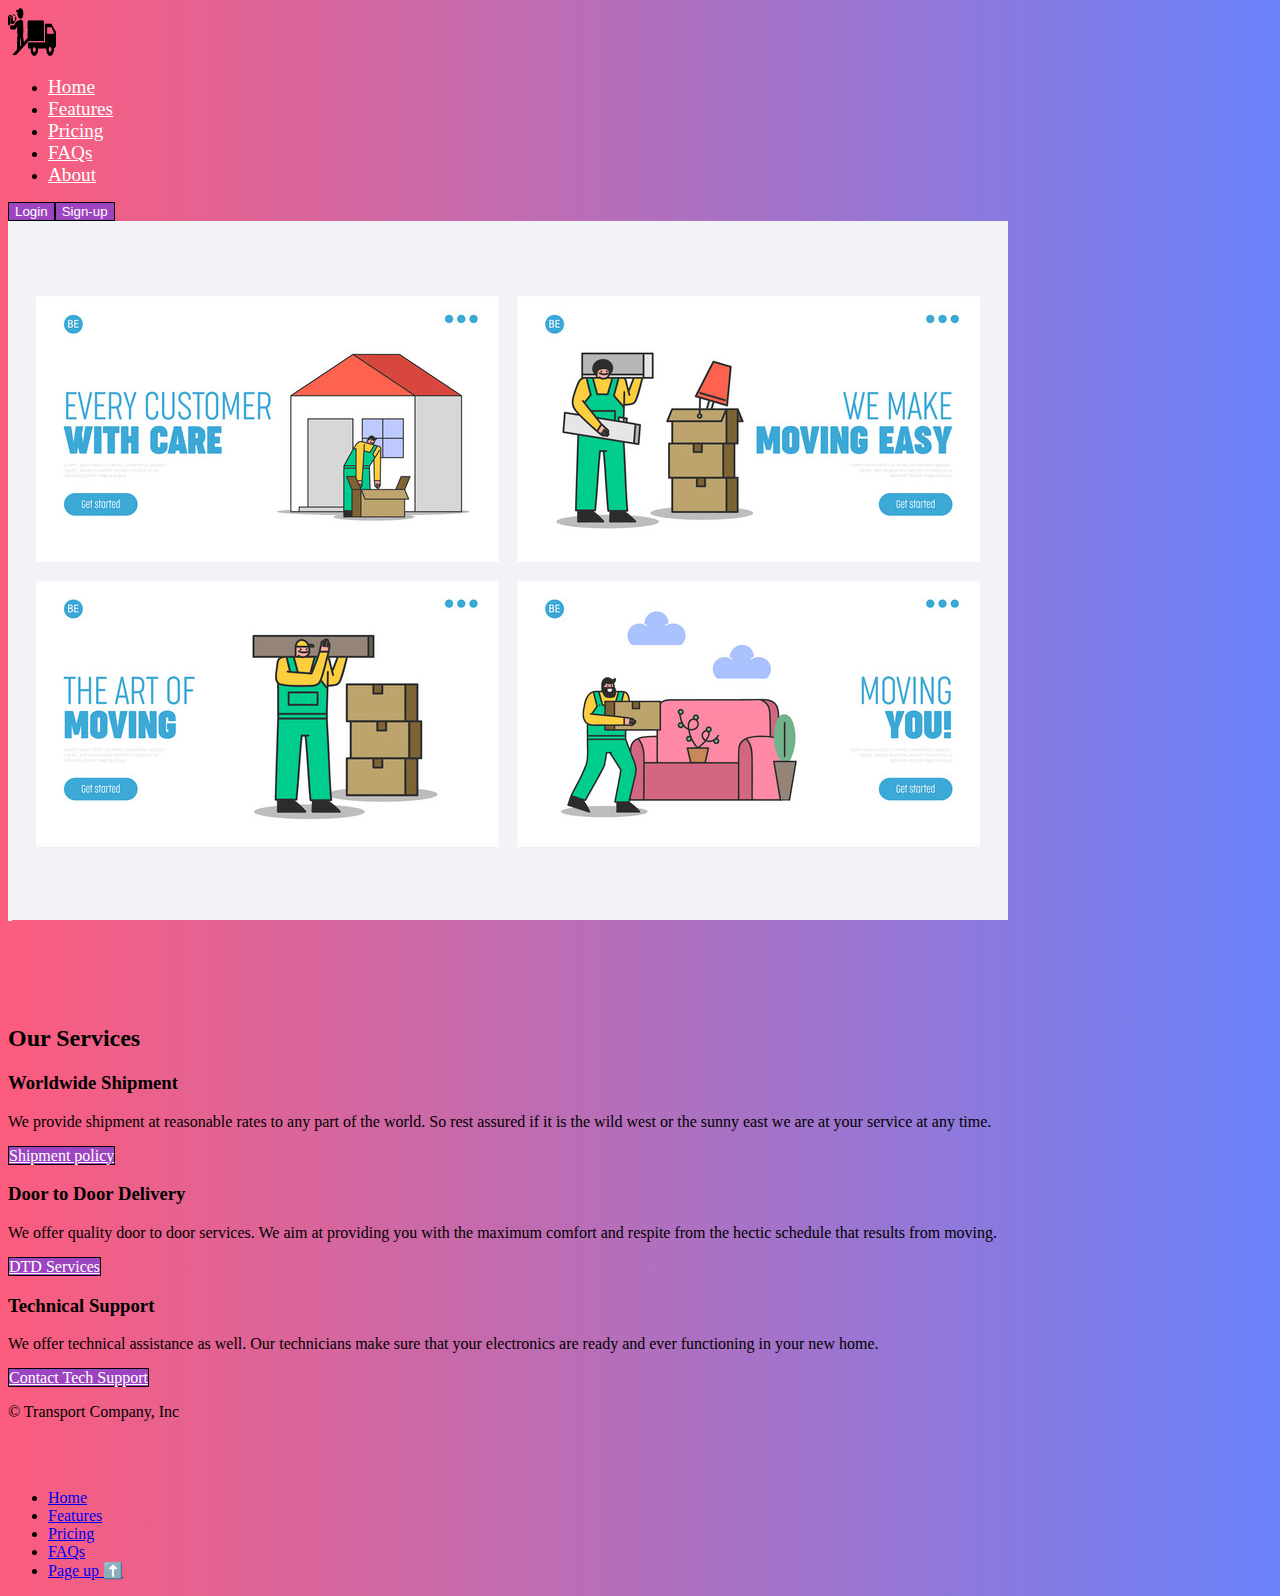
<file: Task1/index.html>
<!-- 
    CodSoft Internship - Web Development
    Batch - August
    Name - Jay Mistry
    Date - 12/08/2023
    Level 1 (Task 1) - Landing Page 
-->

<!DOCTYPE html>
<html lang="en">
<head>
    <meta charset="UTF-8">
    <meta name="viewport" content="width=device-width, initial-scale=1.0">
    <title>Landing Page</title>
    <link href="https://cdn.jsdelivr.net/npm/bootstrap@5.3.1/dist/css/bootstrap.min.css" rel="stylesheet" integrity="sha384-4bw+/aepP/YC94hEpVNVgiZdgIC5+VKNBQNGCHeKRQN+PtmoHDEXuppvnDJzQIu9" crossorigin="anonymous">
    <link rel="stylesheet" href="styles.css">
</head>
<body>
    <div class="container">
        <header class="d-flex flex-wrap align-items-center justify-content-center justify-content-md-between py-3 mb-4 border-bottom">
          <div class="col-md-3 mb-2 mb-md-0">
            <a href="/" class="d-inline-flex link-body-emphasis text-decoration-none">
              <img src="./images/mi.png" style="height:3rem;width:3rem;">
            </a>
          </div>
    
          <ul class="nav col-12 col-md-auto mb-2 justify-content-center mb-md-0">
            <li><a href="#" class="nav-link px-2 link navbar">Home</a></li>
            <li><a href="#" class="nav-link px-2 navbar">Features</a></li>
            <li><a href="#" class="nav-link px-2  navbar">Pricing</a></li>
            <li><a href="#" class="nav-link px-2 navbar">FAQs</a></li>
            <li><a href="#" class="nav-link px-2 navbar">About</a></li>
          </ul>
    
          <div class="col-md-3 text-end">
           <button type="button" class="btn btn-outline-primary me-2 sign">Login</a>
            <button type="button" class="btn btn-outline-primary sign">Sign-up</button>
          </div>
        </header>
      </div>

      <div class="container-fluid stretch">
            <img src="./images/portfolio.png">
      </div>

      <!--<hr class="hrr"> -->

      <div class="container px-4 py-5" id="hanging-icons">
        <h2 class="pb-2 border-bottom">Our Services</h2>
        <div class="row g-4 py-5 row-cols-1 row-cols-lg-3">
          <div class="col d-flex align-items-start">
            <div class="icon-square text-body-emphasis bg-body-secondary d-inline-flex align-items-center justify-content-center fs-4 flex-shrink-0 me-3">
              <!--<svg class="bi" width="1em" height="1em"><use xlink:href="#toggles2"></use></svg>-->
            </div>
            <div>
              <h3 class="fs-2 text-body-emphasis">Worldwide Shipment </h3>
              <p>We provide shipment at reasonable rates to any part of the world. So rest assured if it is the wild west or the sunny east we are at your service at any time.</p>
              <a href="#" class="btn btn-primary but">
                Shipment policy
              </a>
            </div>
          </div>
          <div class="col d-flex align-items-start">
            <div class="icon-square text-body-emphasis bg-body-secondary d-inline-flex align-items-center justify-content-center fs-4 flex-shrink-0 me-3">
             <!-- <svg class="bi" width="1em" height="1em"><use xlink:href="#cpu-fill"></use></svg>-->
            </div>
            <div>
              <h3 class="fs-2 text-body-emphasis">Door to Door Delivery</h3>
              <p>We offer quality door to door services. We aim at providing you with the maximum comfort and respite from the hectic schedule that results from moving.</p>
              <a href="#" class="btn btn-primary but">
                DTD Services
              </a>
            </div>
          </div>
          <div class="col d-flex align-items-start">
            <div class="icon-square text-body-emphasis bg-body-secondary d-inline-flex align-items-center justify-content-center fs-4 flex-shrink-0 me-3">
            <!--  <svg class="bi" width="1em" height="1em"><use xlink:href="#tools"></use></svg> -->
            </div>
            <div>
              <h3 class="fs-2 text-body-emphasis">Technical Support</h3>
              <p>We offer technical assistance as well. Our technicians make sure that your electronics are ready and ever functioning in your new home.</p>
              <a href="#" class="btn btn-primary but">
                Contact Tech Support
              </a>
            </div>
          </div>
        </div>
      </div>

      <div class="container">
        <footer class="d-flex flex-wrap justify-content-between align-items-center py-3 my-4 border-top">
          <p class="col-md-4 mb-0 text-body-secondary">© Transport Company, Inc</p>
      
          <a href="/" class="col-md-4 d-flex align-items-center justify-content-center mb-3 mb-md-0 me-md-auto link-body-emphasis text-decoration-none">
            <svg class="bi me-2" width="40" height="32"><use xlink:href="#bootstrap"></use></svg>
          </a>
      
          <ul class="nav col-md-4 justify-content-end">
            <li class="nav-item"><a href="#" class="nav-link px-2 text-body-secondary">Home</a></li>
            <li class="nav-item"><a href="#" class="nav-link px-2 text-body-secondary">Features</a></li>
            <li class="nav-item"><a href="#" class="nav-link px-2 text-body-secondary">Pricing</a></li>
            <li class="nav-item"><a href="#" class="nav-link px-2 text-body-secondary">FAQs</a></li>
            <li class="nav-item"><a href="#" class="nav-link px-2 text-body-secondary">Page up ⬆️</a></li>
          </ul>
        </footer>
      </div>

      <script src="https://cdn.jsdelivr.net/npm/bootstrap@5.3.1/dist/js/bootstrap.bundle.min.js" integrity="sha384-HwwvtgBNo3bZJJLYd8oVXjrBZt8cqVSpeBNS5n7C8IVInixGAoxmnlMuBnhbgrkm" crossorigin="anonymous"></script> 
</body>
</html>
</file>
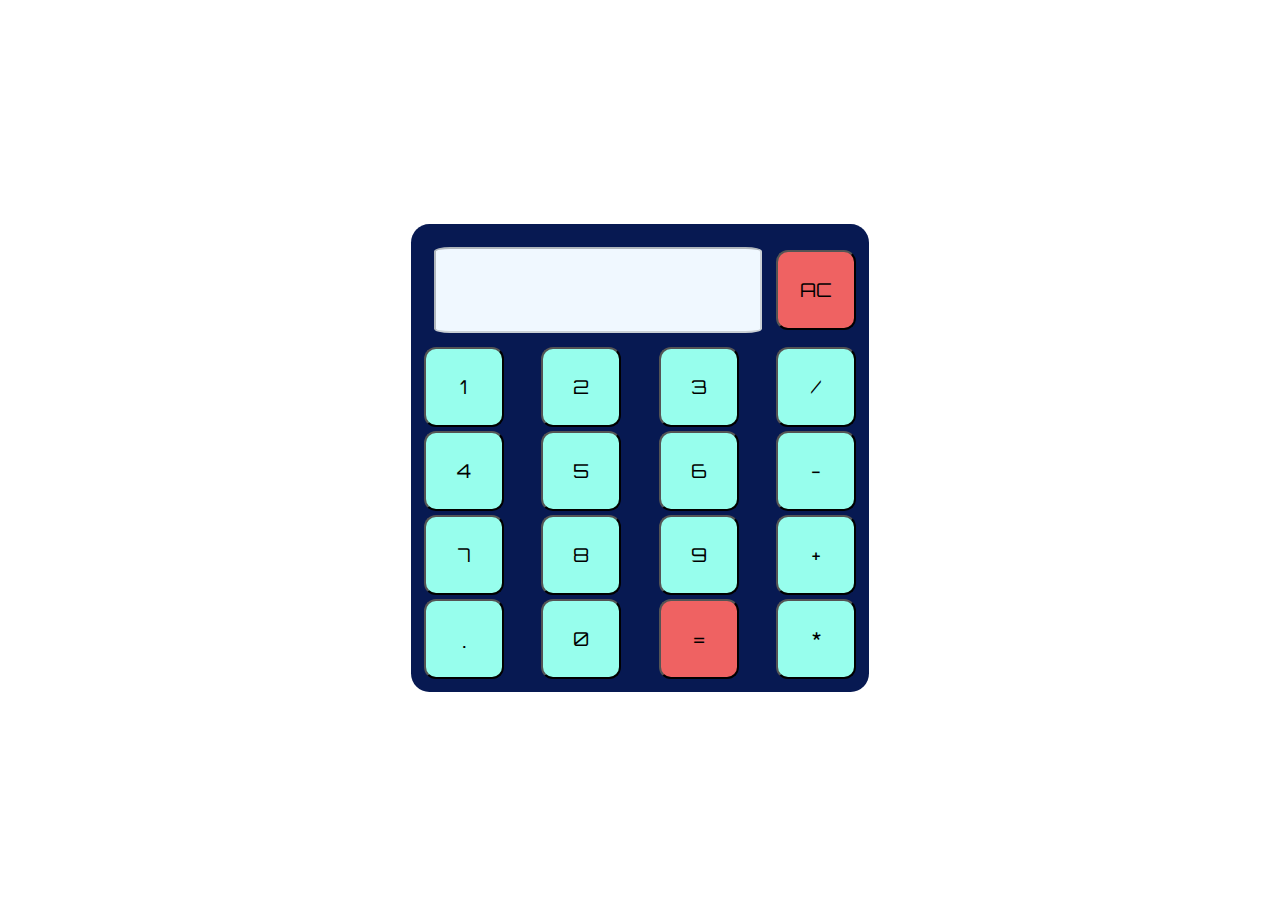
<file: Task3/index.html>
<!-- 
    CodSoft Internship - Web Development
    Batch - August
    Name - Jay Mistry
    Date - 12/08/2023
    Level 1 (Task 3) - Calculator
-->

<!DOCTYPE html>
<html lang="en">
<head>
    <meta charset="UTF-8">
    <meta name="viewport" content="width=device-width, initial-scale=1.0">
    <title>Calculator</title>
    <link rel="preconnect" href="https://fonts.googleapis.com">
    <link rel="preconnect" href="https://fonts.gstatic.com" crossorigin>
    <link href="https://fonts.googleapis.com/css2?family=Orbitron&display=swap" rel="stylesheet">
    <link rel="preconnect" href="https://fonts.googleapis.com">
    <link rel="preconnect" href="https://fonts.gstatic.com" crossorigin>
    <link href="https://fonts.googleapis.com/css2?family=VT323&display=swap" rel="stylesheet">
    <link rel="stylesheet" href="styles.css">

</head>
<body>
    <div class="caa">
        <div class="container">

            <table>
                <tr>
                        <td colspan="3"> <input class="display-box" type="text" id="result" disabled /> </td>
                        <td> <input type="button" value="AC" onclick="clearScreen()" id="btn" /> </td>
                </tr>

                <tr>
                    <td> <input class="bt" type="button" value="1" onclick="display('1')" /> </td>
                    <td> <input class="bt" type="button" value="2" onclick="display('2')" /> </td>
                    <td> <input class="bt" type="button" value="3" onclick="display('3')" /> </td>
                    <td> <input class="bt" type="button" value="/" onclick="display('/')" /> </td>
                </tr>

                <tr>
                    <td> <input class="bt" type="button" value="4" onclick="display('4')" /> </td>
                    <td> <input class="bt" type="button" value="5" onclick="display('5')" /> </td>
                    <td> <input class="bt" type="button" value="6" onclick="display('6')" /> </td>
                    <td> <input class="bt" type="button" value="-" onclick="display('-')" /> </td>
                </tr>

                <tr>
                    <td> <input class="bt" type="button" value="7" onclick="display('7')" /> </td>
                    <td> <input class="bt" type="button" value="8" onclick="display('8')" /> </td>
                    <td> <input class="bt" type="button" value="9" onclick="display('9')" /> </td>
                    <td> <input class="bt" type="button" value="+" onclick="display('+')" /> </td>
                </tr>

                <tr>
                    <td> <input class="bt dot" type="button" value="." onclick="display('.')" /> </td>
                    <td> <input class="bt" type="button" value="0" onclick="display('0')" /> </td>
                    <td> <input class="bt" type="button" value="=" onclick="calculate()" id="btn" /> </td>
                    <td> <input class="bt" type="button" value="*" onclick="display('*')" /> </td>
                </tr>
            </table>

        </div>
    </div>
    <script src="https://ajax.googleapis.com/ajax/libs/jquery/3.7.0/jquery.min.js"></script>
    <script src="index.js"></script>

</body>
</html>
</file>
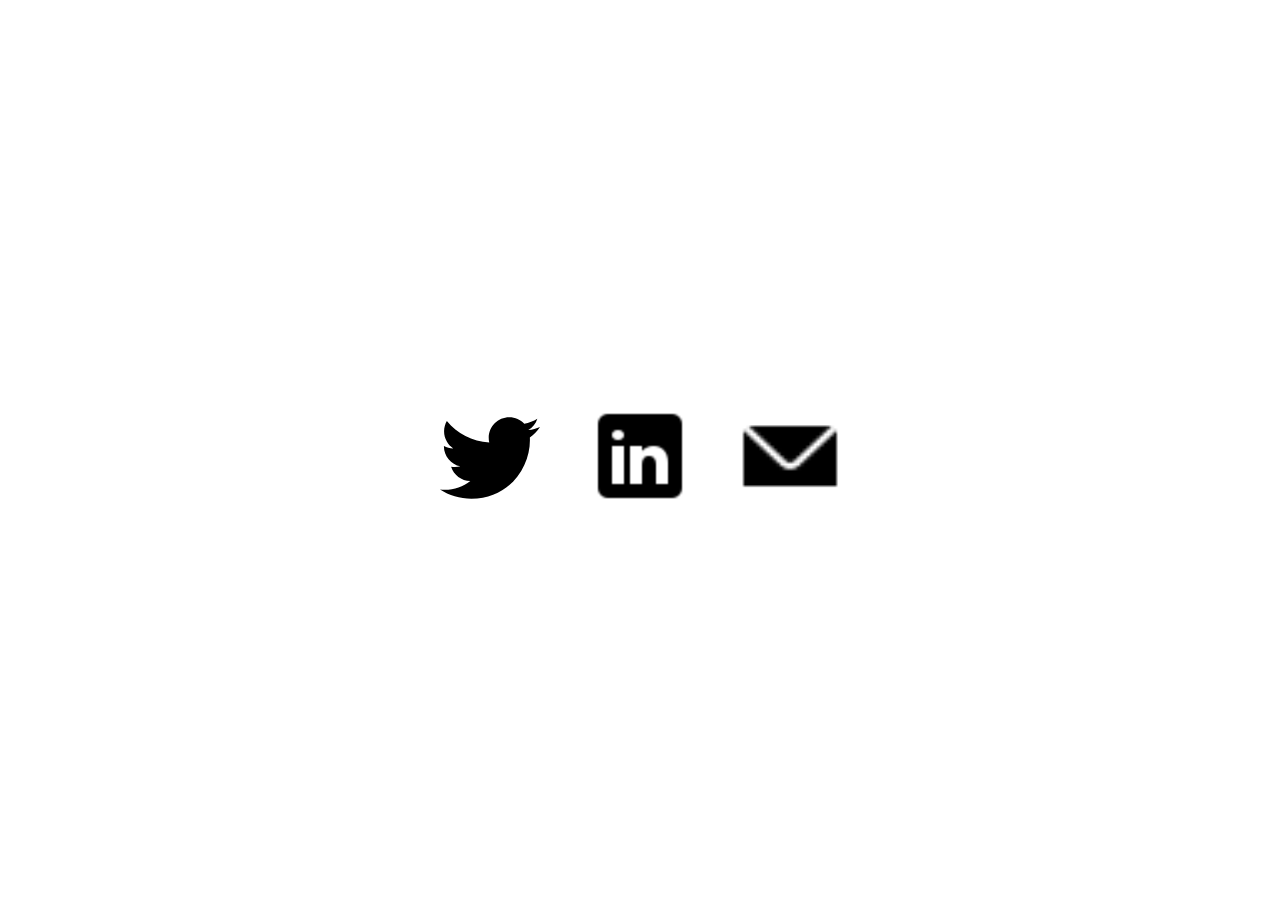
<file: Task2/contact.html>
<!DOCTYPE html>
<html lang="en">
<head>
    <meta charset="UTF-8">
    <meta name="viewport" content="width=device-width, initial-scale=1.0">
    <title>Contact Page</title>
    <link rel="stylesheet" href="./styles.css">
</head>
<body>

    <div class="social-media">
        <a href="https://twitter.com/home"><img class="twitter" src="./images/twitter.svg" alt="twitter logo"></a> 
        <a href="https://www.linkedin.com/feed/"><img class="linkedin" src="./images/linkedin.png" alt="linkedin logo"></a>
        <a href="https://mail.google.com/mail/u/0/?ogbl#inbox"><img class="gmail" src="./images/gmail.png" alt="gmail logo"></a>
    </div>

    
</body>
</html>
</file>
<file: Task1/styles.css>
.stretch
{
    width:fit-content;
    margin-bottom: 0;
}

.hrr
{
    margin-top: 10px;
}


body
{
    background-image: linear-gradient(to right, #fc5c7d, #6a82fb);
}




.but
{
    background-color: #9D44C0;
    color:#fff;
    border:black solid 0.5px;
}

.but:hover
{
    background-image: radial-gradient(circle farthest-side, #fceabb, #f8b500);
}

.sign
{
    background-color: #9D44C0;
    color:#fff;
    border:black solid 0.5px;
}

.sign:hover
{
    background-image: radial-gradient(circle farthest-side, #fceabb, #f8b500);
}

.navbar
{
    color:#fff;
    font-size: larger;
}
</file>
<file: Task3/styles.css>
.caa
{
    display: flex;
    justify-content: center;
    align-items: center;
    height:100vh;
    

}
.container
{
    background-color: #071952;
    height:fit-content;
    width:min-content;
    border-radius: 4%;
    padding:10px;
    margin: 10px;
}

.display-box
{
    height:5rem;
    width:20rem;
    border-radius: 5%;
    background-color: aliceblue;
    margin:10px;
}

#btn
{
    height:5rem;
    width:5rem;
    border-radius: 15%;
    background-color: #EF6262;
    font-family: 'Orbitron', sans-serif;
    font-size: larger;
}

.bt
{
    height:5rem;
    width:5rem;
    border-radius: 15%;
    background-color: #97FEED;
    font-family: 'Orbitron', sans-serif;
    font-size: larger;
}

.dot
{
    font-size:x-large;
    font-weight: 400;
    text-align: center;
}

.animate
{
    background-color:#EF6262;
}
</file>
<file: Task2/styles.css>
.one
{
    font-family: 'Raleway', sans-serif;
}

.second
{
    margin-left: 0;
    margin-right: 0;
    padding-left: 0;
    padding-right: 0;
}

#identity
{
    display: flex;
    justify-content: center;
    align-items: center;
    height:100vh;
    font-family: 'Raleway', sans-serif;
    background-image: url('./images/mountains.jpg');
    background-size:cover;
    color:azure;
}

.imageAboutPage {
    width: 100%;
    border-radius: 50%;
}


.about,.education1
{
    font-family: 'Raleway', sans-serif;
}
   
.school
{
    border-radius: 15%;
}

.interest
{
    font-family: 'Raleway', sans-serif;

}

.resume
{
    border-radius: 10%;
}

.twitter,.linkedin,.gmail
{
    height: 100px;
    width:100px;
    margin:25px;
   
}

.social-media
{
    display:flex;
    justify-content: center;
    align-items: center;
    height:100vh;

}
</file>
